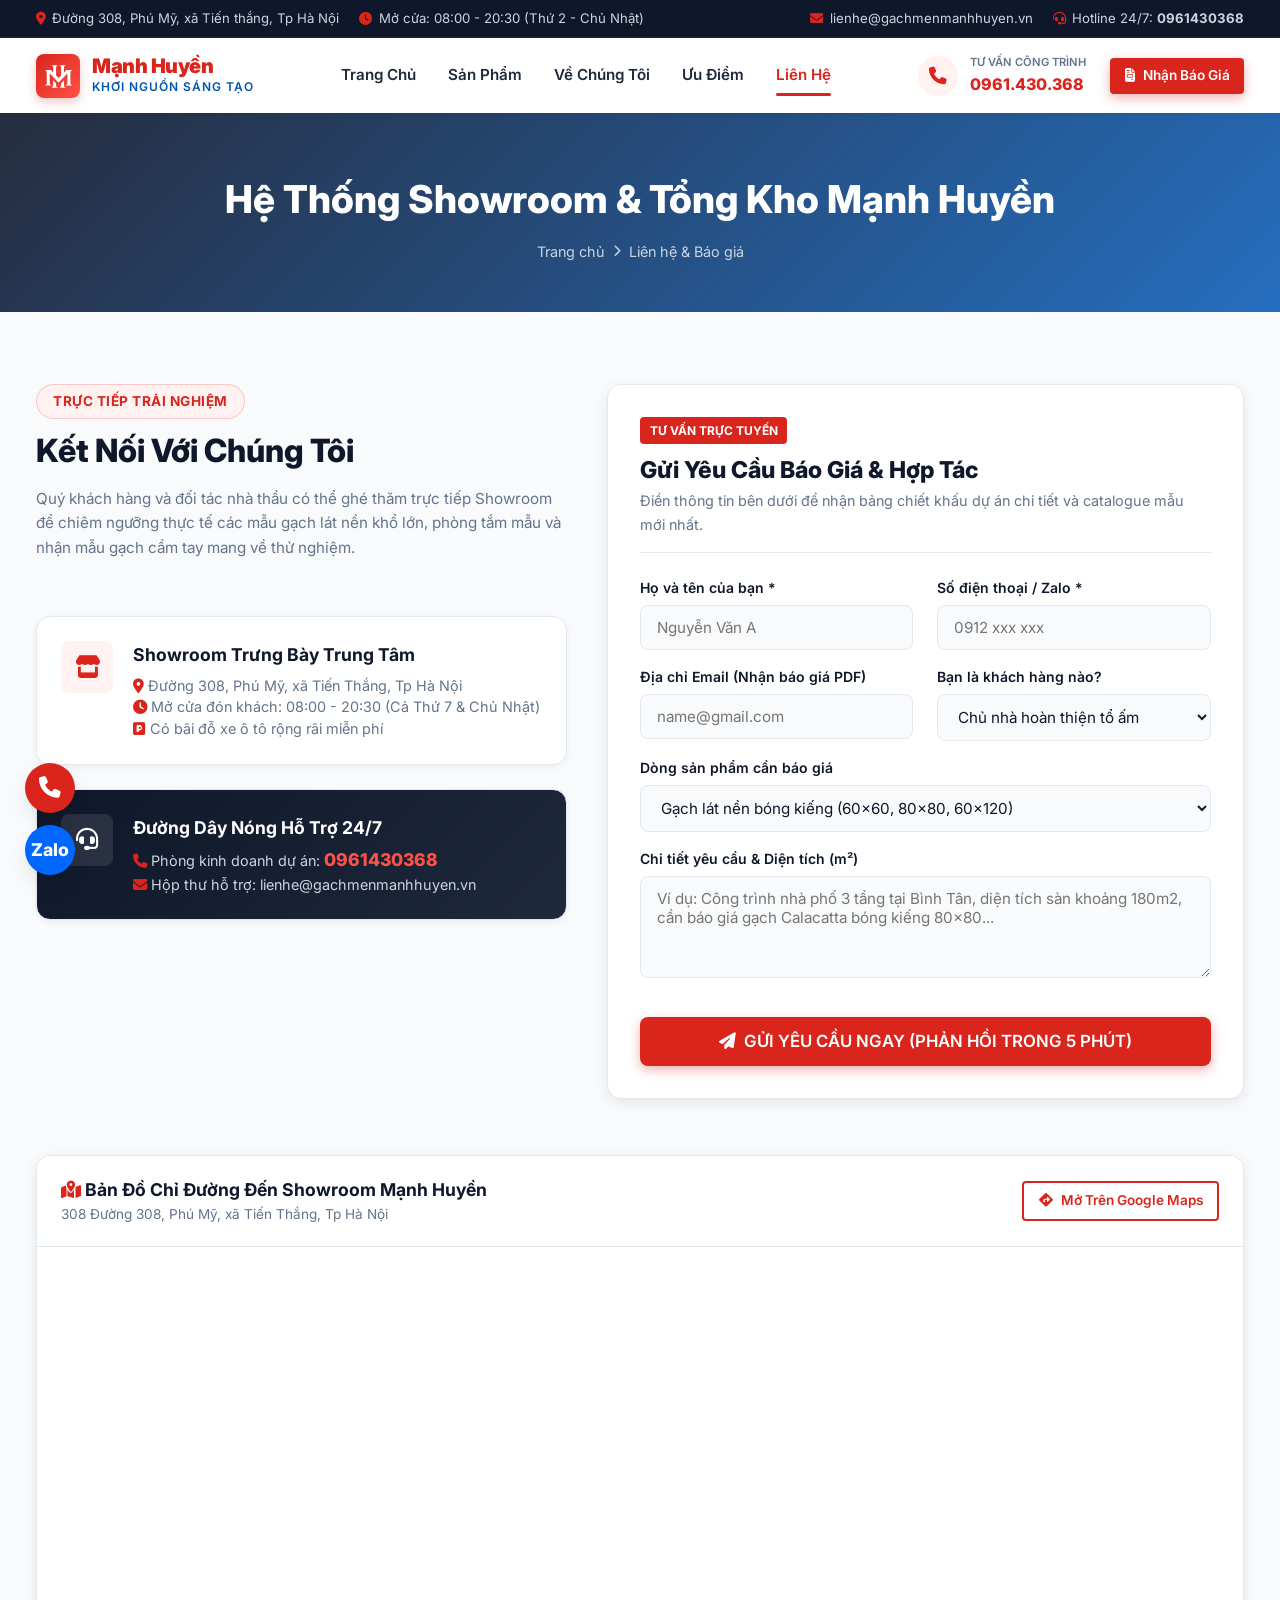
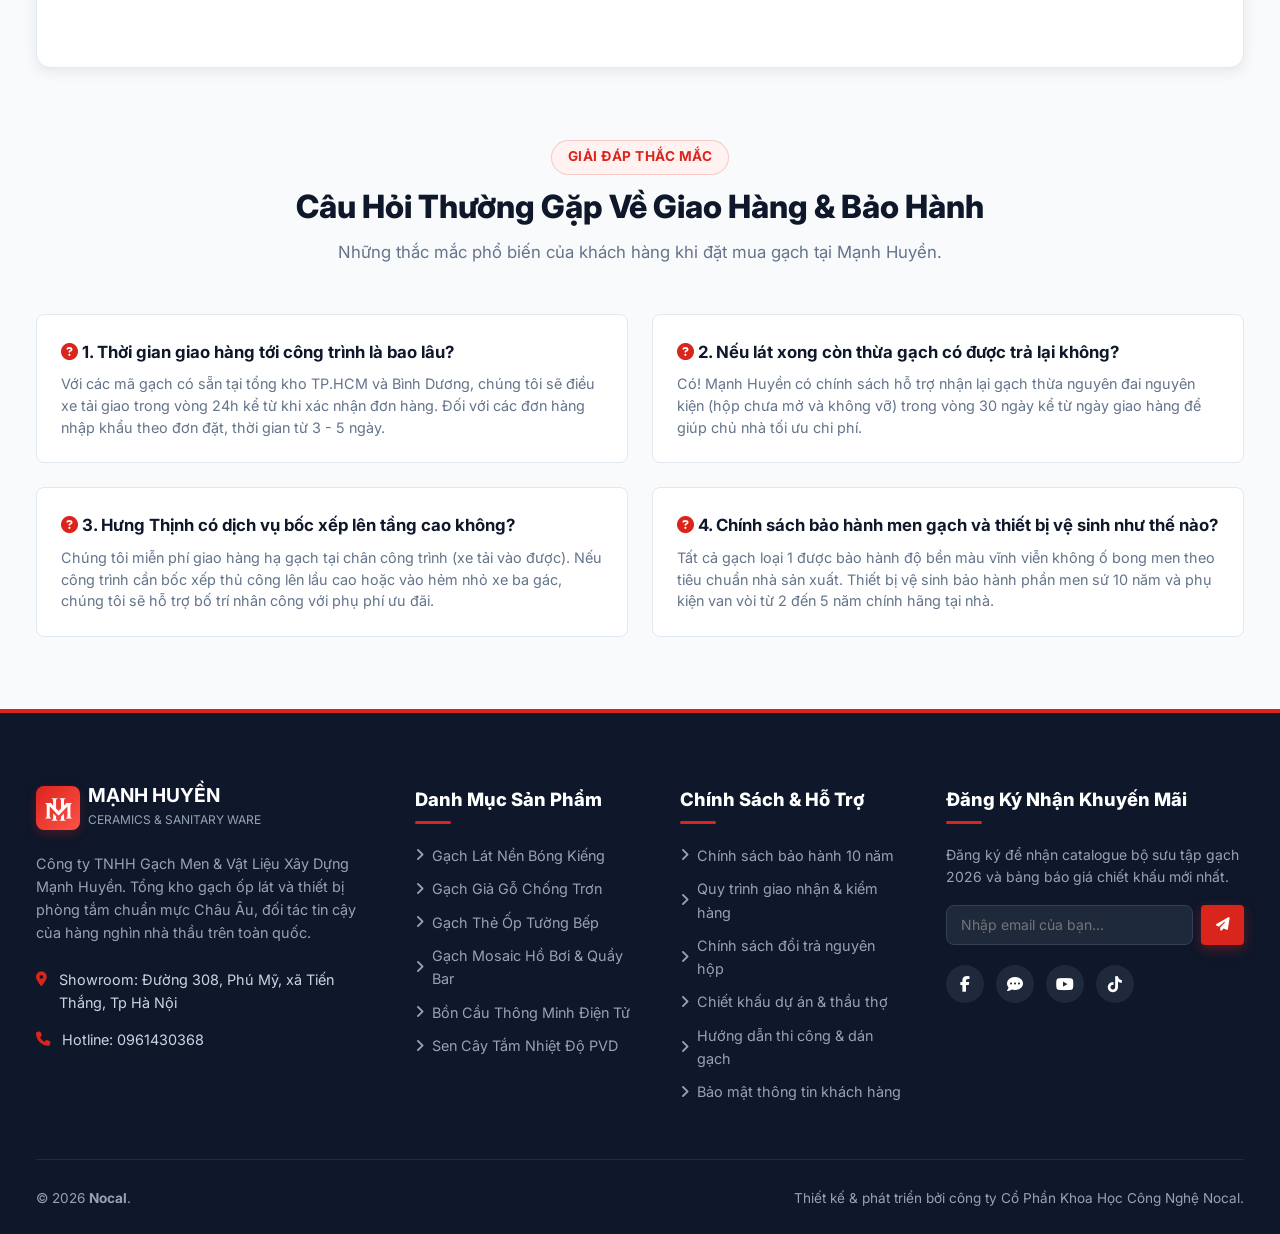
<file: contact.html>
<!doctype html>
<html lang="vi">
  <head>
    <meta charset="UTF-8" />
    <meta name="viewport" content="width=device-width, initial-scale=1.0" />

    <!-- Tiêu đề mặc định (Sẽ được script.js tự động cập nhật qua dynamic SEO từ seo.json) -->
    <title>Liên Hệ & Hệ Thống Showroom | Gạch Men Mạnh Huyền</title>
    <meta
      name="description"
      content="Liên hệ ngay Gạch Men Hưng Thịnh để nhận bảng báo giá dự án, chiết khấu đại lý công trình và thông tin hệ thống showroom, tổng kho gạch lớn nhất."
    />
    <meta
      name="keywords"
      content="liên hệ gạch men mạnh huyền, showroom gạch quận 10, tổng kho gạch bình dương, báo giá gạch ốp lát công trình"
    />
    <meta
      property="og:title"
      content="Liên Hệ & Hệ Thống Showroom | Gạch Men Mạnh Huyền"
    />
    <meta
      property="og:description"
      content="Ghé thăm trực tiếp showroom trải nghiệm không gian mẫu 3D thực tế và nhận mẫu gạch miễn phí tận tay."
    />
    <meta
      property="og:image"
      content="https://images.unsplash.com/photo-1616486338812-3dadae4b4ace?auto=format&fit=crop&w=1200&q=80"
    />
    <meta property="og:type" content="website" />

    <!-- Google Font: Inter -->
    <link rel="preconnect" href="https://fonts.googleapis.com" />
    <link rel="preconnect" href="https://fonts.gstatic.com" crossorigin />
    <link
      href="https://fonts.googleapis.com/css2?family=Inter:wght@300;400;500;600;700;800;900&display=swap"
      rel="stylesheet"
    />

    <!-- Font Awesome 6 Icons -->
    <link
      rel="stylesheet"
      href="https://cdnjs.cloudflare.com/ajax/libs/font-awesome/6.5.1/css/all.min.css"
    />

    <!-- CSS Thuần Duy Nhất -->
    <link rel="stylesheet" href="style.css" />
  </head>
  <body>
    <!-- ================= HEADER DÙNG CHUNG ================= -->
    <div id="site-header"></div>

    <!-- ================= BANNER TRANG CON ================= -->
    <div class="page-hero">
      <div class="container">
        <h1 class="page-title">Hệ Thống Showroom & Tổng Kho Mạnh Huyền</h1>
        <div class="breadcrumbs">
          <a href="index.html">Trang chủ</a>
          <i class="fa-solid fa-chevron-right text-xs"></i>
          <span>Liên hệ & Báo giá</span>
        </div>
      </div>
    </div>

    <!-- ================= NỘI DUNG LIÊN HỆ ================= -->
    <section style="padding: 4.5rem 0" id="contact-form-area">
      <div class="container">
        <div class="contact-grid">
          <!-- ================= CỘT TRÁI: THÔNG TIN KHO & SHOWROOM ================= -->
          <div class="contact-info-panel">
            <div>
              <span class="section-tag">Trực Tiếp Trải Nghiệm</span>
              <h2
                class="section-title"
                style="text-align: left; margin-bottom: 1rem"
              >
                Kết Nối Với Chúng Tôi
              </h2>
              <p
                style="
                  color: var(--text-muted);
                  font-size: 0.95rem;
                  margin-bottom: 2rem;
                "
              >
                Quý khách hàng và đối tác nhà thầu có thể ghé thăm trực tiếp
                Showroom để chiêm ngưỡng thực tế các mẫu gạch lát nền khổ lớn,
                phòng tắm mẫu và nhận mẫu gạch cầm tay mang về thử nghiệm.
              </p>
            </div>

            <!-- Địa điểm 1: Showroom chính TP.HCM -->
            <div class="contact-card-item">
              <div class="contact-card-icon">
                <i class="fa-solid fa-store"></i>
              </div>
              <div class="contact-card-info">
                <h4>Showroom Trưng Bày Trung Tâm</h4>
                <p>
                  <i class="fa-solid fa-location-dot text-primary"></i> Đường
                  308, Phú Mỹ, xã Tiến Thắng, Tp Hà Nội
                </p>
                <p>
                  <i class="fa-solid fa-clock text-primary"></i> Mở cửa đón
                  khách: 08:00 - 20:30 (Cả Thứ 7 & Chủ Nhật)
                </p>
                <p>
                  <i class="fa-solid fa-square-parking text-primary"></i> Có bãi
                  đỗ xe ô tô rộng rãi miễn phí
                </p>
              </div>
            </div>

            <!-- Thông tin liên hệ nhanh -->
            <div
              class="contact-card-item"
              style="
                background: linear-gradient(
                  135deg,
                  var(--dark) 0%,
                  var(--dark-light) 100%
                );
                color: #ffffff;
              "
            >
              <div
                class="contact-card-icon"
                style="
                  background-color: rgba(255, 255, 255, 0.1);
                  color: #ffffff;
                "
              >
                <i class="fa-solid fa-headset"></i>
              </div>
              <div class="contact-card-info">
                <h4 style="color: #ffffff">Đường Dây Nóng Hỗ Trợ 24/7</h4>
                <p style="color: #cbd5e1">
                  <i class="fa-solid fa-phone text-primary"></i> Phòng kinh
                  doanh dự án:
                  <a
                    href="tel:0912345678"
                    style="color: #ff5247; font-size: 1.1rem; font-weight: 800"
                    >0961430368</a
                  >
                </p>
                <p style="color: #cbd5e1">
                  <i class="fa-solid fa-envelope text-primary"></i> Hộp thư hỗ
                  trợ: lienhe@gachmenmanhhuyen.vn
                </p>
              </div>
            </div>
          </div>

          <!-- ================= CỘT PHẢI: FORM LIÊN HỆ & BÁO GIÁ DỰ ÁN ================= -->
          <div>
            <div
              class="quick-form-card"
              style="
                box-shadow: var(--shadow-md);
                border: 1px solid var(--border-color);
              "
            >
              <div
                style="
                  margin-bottom: 1.5rem;
                  padding-bottom: 1rem;
                  border-bottom: 1px solid var(--border-color);
                "
              >
                <span class="badge badge-hot" style="margin-bottom: 0.5rem"
                  >TƯ VẤN TRỰC TUYẾN</span
                >
                <h3
                  style="
                    font-size: 1.45rem;
                    font-weight: 800;
                    color: var(--dark);
                  "
                >
                  Gửi Yêu Cầu Báo Giá & Hợp Tác
                </h3>
                <p style="font-size: 0.9rem; color: var(--text-muted)">
                  Điền thông tin bên dưới để nhận bảng chiết khấu dự án chi tiết
                  và catalogue mẫu mới nhất.
                </p>
              </div>

              <form class="contact-form">
                <div class="grid grid-cols-1 sm:grid-cols-2 gap-4">
                  <div class="form-group">
                    <label class="form-label">Họ và tên của bạn *</label>
                    <input
                      type="text"
                      name="fullname"
                      class="form-control"
                      placeholder="Nguyễn Văn A"
                      required
                    />
                  </div>
                  <div class="form-group">
                    <label class="form-label">Số điện thoại / Zalo *</label>
                    <input
                      type="tel"
                      name="phone"
                      class="form-control"
                      placeholder="0912 xxx xxx"
                      required
                    />
                  </div>
                </div>

                <div class="grid grid-cols-1 sm:grid-cols-2 gap-4">
                  <div class="form-group">
                    <label class="form-label"
                      >Địa chỉ Email (Nhận báo giá PDF)</label
                    >
                    <input
                      type="email"
                      name="email"
                      class="form-control"
                      placeholder="name@gmail.com"
                    />
                  </div>
                  <div class="form-group">
                    <label class="form-label">Bạn là khách hàng nào?</label>
                    <select name="customer_type" class="form-control">
                      <option value="Chủ nhà / Cá nhân">
                        Chủ nhà hoàn thiện tổ ấm
                      </option>
                      <option value="Kiến trúc sư / Thiết kế">
                        Kiến trúc sư / Thiết kế nội thất
                      </option>
                      <option value="Nhà thầu xây dựng">
                        Nhà thầu xây dựng công trình
                      </option>
                      <option value="Đại lý / Cửa hàng">
                        Đại lý gạch muốn mở sỉ
                      </option>
                    </select>
                  </div>
                </div>

                <div class="form-group">
                  <label class="form-label">Dòng sản phẩm cần báo giá</label>
                  <select name="category_interest" class="form-control">
                    <option
                      value="Gạch lát nền bóng kiếng (60x60, 80x80, 60x120)"
                    >
                      Gạch lát nền bóng kiếng (60x60, 80x80, 60x120)
                    </option>
                    <option
                      value="Gạch xương bán sứ giả gỗ (15x80, 20x100, 20x120)"
                    >
                      Gạch xương bán sứ giả gỗ (15x80, 20x100, 20x120)
                    </option>
                    <option value="Gạch trang trí, Mosaic & Gạch thẻ">
                      Gạch trang trí, Mosaic & Gạch thẻ bếp/vách
                    </option>
                    <option value="Combo thiết bị vệ sinh phòng tắm">
                      Combo thiết bị vệ sinh phòng tắm cao cấp
                    </option>
                    <option
                      value="Báo giá trọn gói hoàn thiện toàn bộ công trình"
                    >
                      Báo giá trọn gói hoàn thiện toàn bộ công trình
                    </option>
                  </select>
                </div>

                <div class="form-group">
                  <label class="form-label"
                    >Chi tiết yêu cầu & Diện tích (m²)</label
                  >
                  <textarea
                    id="contact-note"
                    name="note"
                    class="form-control"
                    rows="4"
                    placeholder="Ví dụ: Công trình nhà phố 3 tầng tại Bình Tân, diện tích sàn khoảng 180m2, cần báo giá gạch Calacatta bóng kiếng 80x80..."
                  ></textarea>
                </div>

                <button
                  type="submit"
                  class="btn btn-primary btn-block btn-lg"
                  style="margin-top: 1rem"
                >
                  <i class="fa-solid fa-paper-plane"></i> GỬI YÊU CẦU NGAY (PHẢN
                  HỒI TRONG 5 PHÚT)
                </button>
              </form>
            </div>
          </div>
        </div>

        <!-- ================= BẢN ĐỒ GOOGLE MAPS ================= -->
        <div class="map-wrapper">
          <div
            style="
              padding: 1.25rem 1.5rem;
              background-color: #ffffff;
              border-bottom: 1px solid var(--border-color);
              display: flex;
              align-items: center;
              justify-content: space-between;
              flex-wrap: wrap;
              gap: 0.5rem;
            "
          >
            <div>
              <strong style="color: var(--dark); font-size: 1.1rem"
                ><i class="fa-solid fa-map-location-dot text-primary"></i> Bản
                Đồ Chỉ Đường Đến Showroom Mạnh Huyền</strong
              >
              <p style="color: var(--text-muted); font-size: 0.85rem">
                308 Đường 308, Phú Mỹ, xã Tiến Thắng, Tp Hà Nội
              </p>
            </div>
            <a
              href="https://www.google.com/maps?q=21.2119428,105.6631475"
              target="_blank"
              class="btn btn-outline btn-sm"
            >
              <i class="fa-solid fa-diamond-turn-right"></i> Mở Trên Google Maps
            </a>
          </div>
          <!-- Iframe bản đồ chuẩn với tham số output=embed -->
          <iframe
            class="map-iframe"
            title="Google Map Showroom Mạnh Huyền"
            src="https://maps.google.com/maps?q=21.2119428,105.6631475&hl=vi&z=16&output=embed"
            loading="lazy"
            referrerpolicy="no-referrer-when-downgrade"
          ></iframe>
        </div>

        <!-- ================= CÂU HỎI THƯỜNG GẶP (FAQ) ================= -->
        <div style="margin-top: 4.5rem">
          <div class="section-header">
            <span class="section-tag">Giải Đáp Thắc Mắc</span>
            <h2 class="section-title">
              Câu Hỏi Thường Gặp Về Giao Hàng & Bảo Hành
            </h2>
            <p class="section-subtitle">
              Những thắc mắc phổ biến của khách hàng khi đặt mua gạch tại Mạnh
              Huyền.
            </p>
          </div>

          <div class="grid grid-cols-1 md:grid-cols-2 gap-4">
            <div
              style="
                background: #fff;
                padding: 1.5rem;
                border-radius: var(--radius-md);
                border: 1px solid var(--border-color);
              "
            >
              <h4
                style="
                  color: var(--dark);
                  font-size: 1.05rem;
                  font-weight: 700;
                  margin-bottom: 0.5rem;
                "
              >
                <i class="fa-solid fa-circle-question text-primary"></i> 1. Thời
                gian giao hàng tới công trình là bao lâu?
              </h4>
              <p
                style="
                  color: var(--text-muted);
                  font-size: 0.9rem;
                  line-height: 1.5;
                "
              >
                Với các mã gạch có sẵn tại tổng kho TP.HCM và Bình Dương, chúng
                tôi sẽ điều xe tải giao trong vòng 24h kể từ khi xác nhận đơn
                hàng. Đối với các đơn hàng nhập khẩu theo đơn đặt, thời gian từ
                3 - 5 ngày.
              </p>
            </div>

            <div
              style="
                background: #fff;
                padding: 1.5rem;
                border-radius: var(--radius-md);
                border: 1px solid var(--border-color);
              "
            >
              <h4
                style="
                  color: var(--dark);
                  font-size: 1.05rem;
                  font-weight: 700;
                  margin-bottom: 0.5rem;
                "
              >
                <i class="fa-solid fa-circle-question text-primary"></i> 2. Nếu
                lát xong còn thừa gạch có được trả lại không?
              </h4>
              <p
                style="
                  color: var(--text-muted);
                  font-size: 0.9rem;
                  line-height: 1.5;
                "
              >
                Có! Mạnh Huyền có chính sách hỗ trợ nhận lại gạch thừa nguyên
                đai nguyên kiện (hộp chưa mở và không vỡ) trong vòng 30 ngày kể
                từ ngày giao hàng để giúp chủ nhà tối ưu chi phí.
              </p>
            </div>

            <div
              style="
                background: #fff;
                padding: 1.5rem;
                border-radius: var(--radius-md);
                border: 1px solid var(--border-color);
              "
            >
              <h4
                style="
                  color: var(--dark);
                  font-size: 1.05rem;
                  font-weight: 700;
                  margin-bottom: 0.5rem;
                "
              >
                <i class="fa-solid fa-circle-question text-primary"></i> 3. Hưng
                Thịnh có dịch vụ bốc xếp lên tầng cao không?
              </h4>
              <p
                style="
                  color: var(--text-muted);
                  font-size: 0.9rem;
                  line-height: 1.5;
                "
              >
                Chúng tôi miễn phí giao hàng hạ gạch tại chân công trình (xe tải
                vào được). Nếu công trình cần bốc xếp thủ công lên lầu cao hoặc
                vào hẻm nhỏ xe ba gác, chúng tôi sẽ hỗ trợ bố trí nhân công với
                phụ phí ưu đãi.
              </p>
            </div>

            <div
              style="
                background: #fff;
                padding: 1.5rem;
                border-radius: var(--radius-md);
                border: 1px solid var(--border-color);
              "
            >
              <h4
                style="
                  color: var(--dark);
                  font-size: 1.05rem;
                  font-weight: 700;
                  margin-bottom: 0.5rem;
                "
              >
                <i class="fa-solid fa-circle-question text-primary"></i> 4.
                Chính sách bảo hành men gạch và thiết bị vệ sinh như thế nào?
              </h4>
              <p
                style="
                  color: var(--text-muted);
                  font-size: 0.9rem;
                  line-height: 1.5;
                "
              >
                Tất cả gạch loại 1 được bảo hành độ bền màu vĩnh viễn không ố
                bong men theo tiêu chuẩn nhà sản xuất. Thiết bị vệ sinh bảo hành
                phần men sứ 10 năm và phụ kiện van vòi từ 2 đến 5 năm chính hãng
                tại nhà.
              </p>
            </div>
          </div>
        </div>
      </div>
    </section>

    <!-- ================= FOOTER DÙNG CHUNG ================= -->
    <div id="site-footer"></div>

    <!-- Dữ liệu sản phẩm độc lập -->
    <script src="products-data.js"></script>
    <!-- Core JavaScript -->
    <script src="script.js"></script>
  </body>
</html>
</file>
<file: style.css>
/* ==========================================================================
   GẠCH MEN HƯNG THỊNH - HỆ THỐNG CSS THUẦN (VANILLA CSS3)
   Màu sắc chủ đạo: Đỏ (#da251d) & Xanh biển (#0056b3)
   Font chữ: Inter | Chuẩn Responsive Mobile-First
   Không sử dụng bất kỳ Framework hay thư viện CSS bên thứ 3 nào.
   ========================================================================== */

/* --- 1. CSS VARIABLES & DESIGN TOKENS --- */
:root {
  /* Brand Colors */
  --primary: #da251d;
  --primary-hover: #b91a13;
  --primary-light: #fff2f1;
  --primary-rgb: 218, 37, 29;

  --secondary: #0056b3;
  --secondary-hover: #004085;
  --secondary-light: #edf5ff;
  --secondary-rgb: 0, 86, 179;

  /* Neutral & Base Colors */
  --dark: #0f172a;
  --dark-light: #1e293b;
  --text-main: #334155;
  --text-muted: #64748b;
  --bg-body: #f8fafc;
  --bg-card: #ffffff;
  --border-color: #e2e8f0;
  --border-light: #f1f5f9;

  /* Accent Colors */
  --accent-gold: #f59e0b;
  --accent-green: #10b981;

  /* Shadows */
  --shadow-xs: 0 1px 2px 0 rgba(0, 0, 0, 0.05);
  --shadow-sm: 0 2px 6px rgba(0, 0, 0, 0.06);
  --shadow-md: 0 4px 14px rgba(0, 0, 0, 0.08);
  --shadow-lg:
    0 10px 25px -3px rgba(0, 0, 0, 0.1), 0 4px 6px -2px rgba(0, 0, 0, 0.05);
  --shadow-hover:
    0 15px 30px -5px rgba(218, 37, 29, 0.15),
    0 8px 10px -6px rgba(0, 0, 0, 0.04);

  /* Radius */
  --radius-sm: 4px;
  --radius-md: 8px;
  --radius-lg: 14px;
  --radius-full: 9999px;

  /* Transitions */
  --transition-fast: 0.15s ease;
  --transition-normal: 0.25s cubic-bezier(0.4, 0, 0.2, 1);
  --transition-slow: 0.4s ease;
}

/* --- 2. BASE RESET & GLOBAL STYLES --- */
*,
*::before,
*::after {
  box-sizing: border-box;
  margin: 0;
  padding: 0;
}

html {
  font-size: 16px;
  scroll-behavior: smooth;
  -webkit-text-size-adjust: 100%;
}

body {
  font-family:
    "Inter",
    -apple-system,
    BlinkMacSystemFont,
    "Segoe UI",
    Roboto,
    Helvetica,
    Arial,
    sans-serif;
  color: var(--text-main);
  background-color: var(--bg-body);
  line-height: 1.6;
  overflow-x: hidden;
}

img {
  max-width: 100%;
  height: auto;
  display: block;
}

a {
  color: inherit;
  text-decoration: none;
  transition: var(--transition-fast);
}

ul,
ol {
  list-style: none;
}

button,
input,
select,
textarea {
  font-family: inherit;
  font-size: inherit;
  color: inherit;
  border: none;
  outline: none;
  background: none;
}

button {
  cursor: pointer;
}

/* --- 3. UTILITY CLASSES & LAYOUT SYSTEM --- */
.container {
  width: 100%;
  max-width: 1240px;
  margin-left: auto;
  margin-right: auto;
  padding-left: 1rem;
  padding-right: 1rem;
}

/* Flexbox utilities */
.flex {
  display: flex;
}
.inline-flex {
  display: inline-flex;
}
.flex-col {
  flex-direction: column;
}
.flex-wrap {
  flex-wrap: wrap;
}
.items-center {
  align-items: center;
}
.items-start {
  align-items: flex-start;
}
.items-end {
  align-items: flex-end;
}
.justify-between {
  justify-content: space-between;
}
.justify-center {
  justify-content: center;
}
.justify-start {
  justify-content: flex-start;
}
.justify-end {
  justify-content: flex-end;
}
.flex-1 {
  flex: 1 1 0%;
}

/* Gap utilities */
.gap-1 {
  gap: 0.25rem;
}
.gap-2 {
  gap: 0.5rem;
}
.gap-3 {
  gap: 0.75rem;
}
.gap-4 {
  gap: 1rem;
}
.gap-6 {
  gap: 1.5rem;
}
.gap-8 {
  gap: 2rem;
}

/* Grid system */
.grid {
  display: grid;
  gap: 1.5rem;
}

.grid-cols-1 {
  grid-template-columns: repeat(1, 1fr);
}
.grid-cols-2 {
  grid-template-columns: repeat(2, 1fr);
}
.grid-cols-3 {
  grid-template-columns: repeat(3, 1fr);
}
.grid-cols-4 {
  grid-template-columns: repeat(4, 1fr);
}

@media (min-width: 640px) {
  .sm\:grid-cols-2 {
    grid-template-columns: repeat(2, 1fr);
  }
  .sm\:flex-row {
    flex-direction: row;
  }
}

@media (min-width: 768px) {
  .md\:grid-cols-2 {
    grid-template-columns: repeat(2, 1fr);
  }
  .md\:grid-cols-3 {
    grid-template-columns: repeat(3, 1fr);
  }
  .md\:grid-cols-4 {
    grid-template-columns: repeat(4, 1fr);
  }
  .md\:flex-row {
    flex-direction: row;
  }
}

@media (min-width: 1024px) {
  .lg\:grid-cols-3 {
    grid-template-columns: repeat(3, 1fr);
  }
  .lg\:grid-cols-4 {
    grid-template-columns: repeat(4, 1fr);
  }
  .lg\:grid-cols-5 {
    grid-template-columns: repeat(5, 1fr);
  }
}

/* Typography utilities */
.text-center {
  text-align: center;
}
.text-left {
  text-align: left;
}
.text-right {
  text-align: right;
}
.text-primary {
  color: var(--primary);
}
.text-secondary {
  color: var(--secondary);
}
.text-dark {
  color: var(--dark);
}
.text-muted {
  color: var(--text-muted);
}
.text-white {
  color: #ffffff;
}

.font-medium {
  font-weight: 500;
}
.font-semibold {
  font-weight: 600;
}
.font-bold {
  font-weight: 700;
}
.font-extrabold {
  font-weight: 800;
}

.text-sm {
  font-size: 0.875rem;
}
.text-xs {
  font-size: 0.75rem;
}
.text-lg {
  font-size: 1.125rem;
}
.text-xl {
  font-size: 1.25rem;
}
.text-2xl {
  font-size: 1.5rem;
}

/* Section Header Styles */
.section-header {
  text-align: center;
  max-width: 700px;
  margin: 0 auto 3rem auto;
}

.section-tag {
  display: inline-block;
  padding: 0.35rem 1rem;
  background-color: var(--primary-light);
  color: var(--primary);
  font-size: 0.85rem;
  font-weight: 700;
  text-transform: uppercase;
  letter-spacing: 0.5px;
  border-radius: var(--radius-full);
  margin-bottom: 0.75rem;
  border: 1px solid rgba(var(--primary-rgb), 0.2);
}

.section-title {
  font-size: 2rem;
  font-weight: 800;
  color: var(--dark);
  line-height: 1.25;
  margin-bottom: 0.75rem;
}

.section-subtitle {
  color: var(--text-muted);
  font-size: 1.05rem;
}

/* Button Component System */
.btn {
  display: inline-flex;
  align-items: center;
  justify-content: center;
  gap: 0.5rem;
  font-weight: 600;
  font-size: 0.95rem;
  padding: 0.75rem 1.5rem;
  border-radius: var(--radius-md);
  transition: var(--transition-normal);
  white-space: nowrap;
  user-select: none;
}

.btn-primary {
  background-color: var(--primary);
  color: #ffffff;
  box-shadow: 0 4px 12px rgba(var(--primary-rgb), 0.35);
}

.btn-primary:hover {
  background-color: var(--primary-hover);
  color: #ffffff;
  transform: translateY(-2px);
  box-shadow: 0 6px 18px rgba(var(--primary-rgb), 0.45);
}

.btn-secondary {
  background-color: var(--secondary);
  color: #ffffff;
  box-shadow: 0 4px 12px rgba(var(--secondary-rgb), 0.3);
}

.btn-secondary:hover {
  background-color: var(--secondary-hover);
  color: #ffffff;
  transform: translateY(-2px);
  box-shadow: 0 6px 18px rgba(var(--secondary-rgb), 0.4);
}

.btn-outline {
  background-color: transparent;
  color: var(--primary);
  border: 2px solid var(--primary);
}

.btn-outline:hover {
  background-color: var(--primary);
  color: #ffffff;
  transform: translateY(-2px);
}

.btn-outline-white {
  background-color: transparent;
  color: #ffffff;
  border: 2px solid #ffffff;
}

.btn-outline-white:hover {
  background-color: #ffffff;
  color: var(--primary);
  transform: translateY(-2px);
}

.btn-sm {
  padding: 0.45rem 0.9rem;
  font-size: 0.85rem;
  border-radius: var(--radius-sm);
}

.btn-lg {
  padding: 0.9rem 2rem;
  font-size: 1.05rem;
}

.btn-block {
  width: 100%;
}

/* Badges */
.badge {
  display: inline-flex;
  align-items: center;
  padding: 0.25rem 0.6rem;
  font-size: 0.75rem;
  font-weight: 700;
  border-radius: var(--radius-sm);
  text-transform: uppercase;
}

.badge-hot {
  background-color: var(--primary);
  color: #ffffff;
}

.badge-sale {
  background-color: var(--accent-gold);
  color: #ffffff;
}

.badge-cat {
  background-color: var(--secondary-light);
  color: var(--secondary);
  font-weight: 600;
}

/* --- 4. TOP BAR & HEADER --- */
.top-bar {
  background-color: var(--dark);
  color: #cbd5e1;
  font-size: 0.825rem;
  padding: 0.5rem 0;
  border-bottom: 1px solid rgba(255, 255, 255, 0.08);
}

.top-bar .container {
  display: flex;
  justify-content: space-between;
  align-items: center;
  flex-wrap: wrap;
  gap: 0.5rem;
}

.top-bar-left,
.top-bar-right {
  display: flex;
  align-items: center;
  gap: 1.25rem;
}

.top-bar-item {
  display: inline-flex;
  align-items: center;
  gap: 0.4rem;
}

.top-bar-item i {
  color: var(--primary);
}

.top-bar-item a:hover {
  color: #ffffff;
}

/* Main Navigation Header */
.main-header {
  position: sticky;
  top: 0;
  left: 0;
  width: 100%;
  background-color: #ffffff;
  z-index: 1000;
  box-shadow: var(--shadow-sm);
  transition: var(--transition-normal);
}

.main-header.scrolled {
  box-shadow: var(--shadow-md);
  padding: 0.25rem 0;
}

.header-container {
  display: flex;
  align-items: center;
  justify-content: space-between;
  height: 75px;
}

/* Brand Logo */
.brand-logo {
  display: flex;
  align-items: center;
  gap: 0.75rem;
  text-decoration: none;
}

.brand-logo-img {
  width: 44px;
  height: 44px;
  background: linear-gradient(135deg, var(--primary) 0%, #ff5247 100%);
  border-radius: var(--radius-md);
  padding: 6px;
  display: flex;
  align-items: center;
  justify-content: center;
  box-shadow: 0 4px 10px rgba(var(--primary-rgb), 0.25);
}

.brand-logo-img img {
  width: 100%;
  height: 100%;
  object-fit: contain;
  filter: brightness(0) invert(1);
}

.brand-text {
  display: flex;
  flex-direction: column;
}

.brand-title {
  font-size: 1.25rem;
  font-weight: 900;
  color: var(--primary);
  line-height: 1.1;
  letter-spacing: -0.5px;
}

.brand-subtitle {
  font-size: 0.75rem;
  font-weight: 600;
  color: var(--secondary);
  letter-spacing: 1px;
  text-transform: uppercase;
}

/* Desktop Nav Menu */
.nav-menu {
  display: flex;
  align-items: center;
  gap: 2rem;
}

.nav-link {
  font-weight: 600;
  font-size: 0.95rem;
  color: var(--dark-light);
  position: relative;
  padding: 0.5rem 0;
  transition: var(--transition-fast);
}

.nav-link::after {
  content: "";
  position: absolute;
  bottom: 0;
  left: 0;
  width: 0;
  height: 3px;
  background-color: var(--primary);
  border-radius: var(--radius-full);
  transition: var(--transition-normal);
}

.nav-link:hover,
.nav-link.active {
  color: var(--primary);
}

.nav-link:hover::after,
.nav-link.active::after {
  width: 100%;
}

/* Header Action Right */
.header-actions {
  display: flex;
  align-items: center;
  gap: 1rem;
}

.header-hotline {
  display: flex;
  align-items: center;
  gap: 0.75rem;
  padding-right: 0.5rem;
}

.hotline-icon {
  width: 40px;
  height: 40px;
  border-radius: 50%;
  background-color: var(--primary-light);
  color: var(--primary);
  display: flex;
  align-items: center;
  justify-content: center;
  font-size: 1.1rem;
  animation: pulse-ring 2s infinite;
}

@keyframes pulse-ring {
  0% {
    box-shadow: 0 0 0 0 rgba(var(--primary-rgb), 0.4);
  }
  70% {
    box-shadow: 0 0 0 10px rgba(var(--primary-rgb), 0);
  }
  100% {
    box-shadow: 0 0 0 0 rgba(var(--primary-rgb), 0);
  }
}

.hotline-text small {
  display: block;
  font-size: 0.7rem;
  color: var(--text-muted);
  text-transform: uppercase;
  font-weight: 600;
}

.hotline-text strong {
  font-size: 1rem;
  color: var(--primary);
  font-weight: 800;
}

/* Mobile Toggle Hamburger */
.mobile-toggle {
  display: none;
  flex-direction: column;
  justify-content: space-between;
  width: 32px;
  height: 22px;
  background: transparent;
  cursor: pointer;
  z-index: 1001;
}

.mobile-toggle span {
  display: block;
  height: 3px;
  width: 100%;
  background-color: var(--dark);
  border-radius: 3px;
  transition: var(--transition-normal);
}

.mobile-toggle.active span:nth-child(1) {
  transform: translateY(9.5px) rotate(45deg);
}
.mobile-toggle.active span:nth-child(2) {
  opacity: 0;
}
.mobile-toggle.active span:nth-child(3) {
  transform: translateY(-9.5px) rotate(-45deg);
}

/* Mobile Drawer Overlay */
.mobile-drawer-overlay {
  position: fixed;
  top: 0;
  left: 0;
  width: 100%;
  height: 100%;
  background-color: rgba(0, 0, 0, 0.6);
  z-index: 998;
  opacity: 0;
  visibility: hidden;
  transition: var(--transition-normal);
  backdrop-filter: blur(2px);
}

.mobile-drawer-overlay.active {
  opacity: 1;
  visibility: visible;
}

.mobile-drawer {
  position: fixed;
  top: 0;
  right: -320px;
  width: 300px;
  height: 100%;
  background-color: #ffffff;
  z-index: 999;
  padding: 2rem 1.5rem;
  display: flex;
  flex-direction: column;
  box-shadow: var(--shadow-lg);
  transition: transform 0.35s cubic-bezier(0.4, 0, 0.2, 1);
  overflow-y: auto;
}

.mobile-drawer.active {
  transform: translateX(-320px);
}

.mobile-nav-list {
  display: flex;
  flex-direction: column;
  gap: 1rem;
  margin-top: 1.5rem;
}

.mobile-nav-link {
  font-size: 1.1rem;
  font-weight: 600;
  color: var(--dark);
  padding: 0.6rem 0;
  border-bottom: 1px solid var(--border-light);
  display: flex;
  align-items: center;
  justify-content: space-between;
}

.mobile-nav-link.active,
.mobile-nav-link:hover {
  color: var(--primary);
}

/* --- 5. HERO BANNER SECTION (INDEX) --- */
.hero-section {
  position: relative;
  min-height: 560px;
  background:
    linear-gradient(
      135deg,
      rgba(15, 23, 42, 0.88) 0%,
      rgba(0, 86, 179, 0.75) 100%
    ),
    url("https://images.unsplash.com/photo-1600585154340-be6161a56a0c?auto=format&fit=crop&w=1920&q=80")
      center/cover no-repeat;
  display: flex;
  align-items: center;
  color: #ffffff;
  padding: 5rem 0;
  overflow: hidden;
}

.hero-content {
  max-width: 680px;
}

.hero-badge {
  display: inline-flex;
  align-items: center;
  gap: 0.5rem;
  background-color: rgba(218, 37, 29, 0.95);
  color: #ffffff;
  font-size: 0.85rem;
  font-weight: 700;
  padding: 0.4rem 1rem;
  border-radius: var(--radius-full);
  margin-bottom: 1.25rem;
  box-shadow: 0 4px 15px rgba(218, 37, 29, 0.4);
}

.hero-title {
  font-size: 2.75rem;
  font-weight: 900;
  line-height: 1.18;
  margin-bottom: 1.25rem;
  letter-spacing: -0.5px;
}

.hero-title span {
  color: #ff5247;
  text-shadow: 0 2px 10px rgba(218, 37, 29, 0.5);
}

.hero-desc {
  font-size: 1.15rem;
  color: #e2e8f0;
  margin-bottom: 2rem;
  line-height: 1.6;
}

.hero-actions {
  display: flex;
  flex-wrap: wrap;
  gap: 1rem;
  margin-bottom: 3rem;
}

/* Hero Stats Counter Bar */
.hero-stats {
  display: grid;
  grid-template-columns: repeat(2, 1fr);
  gap: 1.25rem;
  padding-top: 2rem;
  border-top: 1px solid rgba(255, 255, 255, 0.15);
}

@media (min-width: 640px) {
  .hero-stats {
    grid-template-columns: repeat(4, 1fr);
  }
}

.stat-item strong {
  display: block;
  font-size: 1.85rem;
  font-weight: 800;
  color: #ffffff;
  line-height: 1;
  margin-bottom: 0.35rem;
}

.stat-item span {
  font-size: 0.85rem;
  color: #cbd5e1;
}

/* --- 6. TRUST & VALUE COMMITMENTS SECTION --- */
.features-section {
  padding: 3.5rem 0;
  background-color: #ffffff;
  box-shadow: var(--shadow-sm);
  position: relative;
  z-index: 10;
  margin-top: -30px;
  border-radius: var(--radius-lg);
  margin-left: 1rem;
  margin-right: 1rem;
}

@media (min-width: 1260px) {
  .features-section {
    margin-left: auto;
    margin-right: auto;
    max-width: 1240px;
  }
}

.feature-card {
  display: flex;
  align-items: flex-start;
  gap: 1rem;
  padding: 1rem;
  border-radius: var(--radius-md);
  transition: var(--transition-normal);
}

.feature-card:hover {
  background-color: var(--bg-body);
  transform: translateY(-3px);
}

.feature-icon {
  width: 50px;
  height: 50px;
  border-radius: var(--radius-md);
  background-color: var(--secondary-light);
  color: var(--secondary);
  display: flex;
  align-items: center;
  justify-content: center;
  font-size: 1.4rem;
  flex-shrink: 0;
}

.feature-card:nth-child(2n) .feature-icon {
  background-color: var(--primary-light);
  color: var(--primary);
}

.feature-title {
  font-size: 1.05rem;
  font-weight: 700;
  color: var(--dark);
  margin-bottom: 0.25rem;
}

.feature-desc {
  font-size: 0.875rem;
  color: var(--text-muted);
}

/* --- 7. CATEGORIES SHOWCASE --- */
.category-section {
  padding: 5rem 0;
}

.category-card {
  position: relative;
  border-radius: var(--radius-lg);
  overflow: hidden;
  height: 320px;
  box-shadow: var(--shadow-md);
  group: 1;
}

.category-img {
  width: 100%;
  height: 100%;
  object-fit: cover;
  transition: transform 0.6s cubic-bezier(0.4, 0, 0.2, 1);
}

.category-card:hover .category-img {
  transform: scale(1.08);
}

.category-overlay {
  position: absolute;
  inset: 0;
  background: linear-gradient(
    180deg,
    rgba(0, 0, 0, 0.1) 0%,
    rgba(15, 23, 42, 0.85) 100%
  );
  display: flex;
  flex-direction: column;
  justify-content: flex-end;
  padding: 1.5rem;
  color: #ffffff;
  transition: var(--transition-normal);
}

.category-card:hover .category-overlay {
  background: linear-gradient(180deg, rgba(0, 0, 0, 0.2) 0%);
}

.category-badge {
  align-self: flex-start;
  margin-bottom: 0.5rem;
}

.category-name {
  font-size: 1.35rem;
  font-weight: 800;
  margin-bottom: 0.35rem;
}

.category-meta {
  font-size: 0.85rem;
  color: #e2e8f0;
  display: flex;
  align-items: center;
  justify-content: space-between;
}

/* --- 8. PRODUCT CARDS & GRID --- */
.products-section {
  padding: 5rem 0;
  background-color: var(--bg-body);
}

.product-card {
  background-color: #ffffff;
  border-radius: var(--radius-lg);
  overflow: hidden;
  box-shadow: var(--shadow-sm);
  border: 1px solid var(--border-color);
  transition: var(--transition-normal);
  display: flex;
  flex-direction: column;
  position: relative;
}

.product-card:hover {
  transform: translateY(-6px);
  box-shadow: var(--shadow-hover);
  border-color: rgba(var(--primary-rgb), 0.3);
}

.product-thumb {
  position: relative;
  aspect-ratio: 4 / 3;
  overflow: hidden;
  background-color: #f1f5f9;
}

.product-thumb img {
  width: 100%;
  height: 100%;
  object-fit: cover;
  transition: transform 0.5s ease;
}

.product-card:hover .product-thumb img {
  transform: scale(1.08);
}

.product-badges {
  position: absolute;
  top: 10px;
  left: 10px;
  display: flex;
  flex-direction: column;
  gap: 0.35rem;
  z-index: 2;
}

.product-quick-btn {
  position: absolute;
  bottom: -40px;
  left: 50%;
  transform: translateX(-50%);
  background-color: rgba(255, 255, 255, 0.95);
  color: var(--dark);
  font-weight: 600;
  font-size: 0.85rem;
  padding: 0.45rem 1rem;
  border-radius: var(--radius-full);
  box-shadow: var(--shadow-md);
  transition: var(--transition-normal);
  white-space: nowrap;
  opacity: 0;
  z-index: 2;
}

.product-card:hover .product-quick-btn {
  bottom: 12px;
  opacity: 1;
}

.product-quick-btn:hover {
  background-color: var(--primary);
  color: #ffffff;
}

.product-body {
  padding: 1.25rem;
  display: flex;
  flex-direction: column;
  flex-grow: 1;
}

.product-cat {
  font-size: 0.75rem;
  font-weight: 600;
  color: var(--secondary);
  text-transform: uppercase;
  margin-bottom: 0.35rem;
  letter-spacing: 0.5px;
}

.product-title {
  font-size: 1.05rem;
  font-weight: 700;
  color: var(--dark);
  margin-bottom: 0.5rem;
  line-height: 1.35;
  display: -webkit-box;
  -webkit-line-clamp: 2;
  -webkit-box-orient: vertical;
  overflow: hidden;
  height: 2.7rem;
}

.product-desc {
  font-size: 0.85rem;
  color: var(--text-muted);
  margin-bottom: 0.75rem;
  display: -webkit-box;
  -webkit-line-clamp: 2;
  -webkit-box-orient: vertical;
  overflow: hidden;
}

.product-price-box {
  margin-top: auto;
  padding-top: 0.75rem;
  border-top: 1px solid var(--border-light);
  display: flex;
  align-items: baseline;
  justify-content: space-between;
}

.product-price {
  font-size: 1.15rem;
  font-weight: 800;
  color: var(--primary);
}

.product-unit {
  font-size: 0.8rem;
  color: var(--text-muted);
  font-weight: normal;
}

.product-btn-action {
  margin-top: 0.75rem;
  width: 100%;
}

/* --- 9. WHY CHOOSE US & ABOUT SECTION --- */
.about-section {
  padding: 5rem 0;
  background-color: #ffffff;
}

.about-grid {
  display: grid;
  grid-template-columns: 1fr;
  gap: 3rem;
  align-items: center;
}

@media (min-width: 1024px) {
  .about-grid {
    grid-template-columns: 1fr 1fr;
  }
}

.about-img-box {
  position: relative;
}

.about-main-img {
  border-radius: var(--radius-lg);
  box-shadow: var(--shadow-lg);
  width: 100%;
  aspect-ratio: 4 / 3;
  object-fit: cover;
}

.about-floating-card {
  position: absolute;
  bottom: -20px;
  right: -10px;
  background-color: #ffffff;
  padding: 1.25rem 1.5rem;
  border-radius: var(--radius-md);
  box-shadow: var(--shadow-lg);
  border-left: 4px solid var(--primary);
  max-width: 240px;
}

.about-floating-card strong {
  display: block;
  font-size: 1.5rem;
  color: var(--primary);
}

.about-floating-card span {
  font-size: 0.85rem;
  color: var(--text-muted);
  font-weight: 600;
}

.check-list {
  display: flex;
  flex-direction: column;
  gap: 0.75rem;
  margin: 1.5rem 0 2rem 0;
}

.check-item {
  display: flex;
  align-items: flex-start;
  gap: 0.75rem;
  font-size: 0.95rem;
}

.check-item i {
  color: var(--accent-green);
  margin-top: 4px;
  font-size: 1.1rem;
}

/* --- 10. TESTIMONIALS SECTION --- */
.testimonials-section {
  padding: 5rem 0;
  background-color: var(--bg-body);
}

.testimonial-card {
  background-color: #ffffff;
  padding: 2rem;
  border-radius: var(--radius-lg);
  box-shadow: var(--shadow-sm);
  border: 1px solid var(--border-color);
  display: flex;
  flex-direction: column;
  justify-content: space-between;
}

.testimonial-rating {
  color: var(--accent-gold);
  margin-bottom: 1rem;
}

.testimonial-text {
  font-style: italic;
  color: var(--text-main);
  margin-bottom: 1.5rem;
  line-height: 1.6;
}

.testimonial-author {
  display: flex;
  align-items: center;
  gap: 0.85rem;
}

.author-avatar {
  width: 48px;
  height: 48px;
  border-radius: 50%;
  object-fit: cover;
}

.author-info strong {
  display: block;
  font-size: 0.95rem;
  color: var(--dark);
}

.author-info span {
  font-size: 0.8rem;
  color: var(--text-muted);
}

/* --- 11. QUICK CONTACT / CONSULTATION BANNER --- */
.cta-banner-section {
  padding: 4.5rem 0;
  background: linear-gradient(135deg, var(--secondary) 0%, #003773 100%);
  color: #ffffff;
  position: relative;
  overflow: hidden;
}

.cta-banner-card {
  display: grid;
  grid-template-columns: 1fr;
  gap: 2.5rem;
  align-items: center;
}

@media (min-width: 992px) {
  .cta-banner-card {
    grid-template-columns: 1.2fr 0.8fr;
  }
}

.cta-banner-card h2 {
  font-size: 2.2rem;
  font-weight: 800;
  margin-bottom: 1rem;
  line-height: 1.25;
}

.cta-banner-card p {
  font-size: 1.1rem;
  color: #e2e8f0;
  margin-bottom: 1.5rem;
}

.quick-form-card {
  background-color: #ffffff;
  padding: 2rem;
  border-radius: var(--radius-lg);
  box-shadow: var(--shadow-lg);
  color: var(--dark);
}

.form-group {
  margin-bottom: 1rem;
}

.form-label {
  display: block;
  font-size: 0.875rem;
  font-weight: 600;
  color: var(--dark);
  margin-bottom: 0.35rem;
}

.form-control {
  width: 100%;
  padding: 0.75rem 1rem;
  background-color: var(--bg-body);
  border: 1px solid var(--border-color);
  border-radius: var(--radius-md);
  font-size: 0.95rem;
  transition: var(--transition-fast);
}

.form-control:focus {
  border-color: var(--primary);
  background-color: #ffffff;
  box-shadow: 0 0 0 3px rgba(var(--primary-rgb), 0.15);
}

textarea.form-control {
  resize: vertical;
  min-height: 100px;
}

/* --- 12. PRODUCTS PAGE (products.html) SPECIFIC STYLES --- */
.page-hero {
  background:
    linear-gradient(
      135deg,
      rgba(15, 23, 42, 0.9) 0%,
      rgba(0, 86, 179, 0.85) 100%
    ),
    url("https://images.unsplash.com/photo-1600565193348-f74bd3c7ccdf?auto=format&fit=crop&w=1920&q=80")
      center/cover no-repeat;
  color: #ffffff;
  padding: 3.5rem 0 3rem 0;
  text-align: center;
}

.page-title {
  font-size: 2.4rem;
  font-weight: 800;
  margin-bottom: 0.5rem;
}

.breadcrumbs {
  display: inline-flex;
  align-items: center;
  gap: 0.5rem;
  font-size: 0.9rem;
  color: #cbd5e1;
}

.breadcrumbs a:hover {
  color: #ffffff;
  text-decoration: underline;
}

.products-layout-wrapper {
  padding: 3.5rem 0 5rem 0;
}

.products-layout {
  display: grid;
  grid-template-columns: 1fr;
  gap: 2rem;
  align-items: flex-start;
}

@media (min-width: 992px) {
  .products-layout {
    grid-template-columns: 280px 1fr;
  }
}

/* Filter Sidebar */
.filter-sidebar {
  background-color: #ffffff;
  border-radius: var(--radius-lg);
  padding: 1.5rem;
  box-shadow: var(--shadow-sm);
  border: 1px solid var(--border-color);
  top: 95px;
}

.filter-header {
  display: flex;
  align-items: center;
  justify-content: space-between;
  padding-bottom: 1rem;
  margin-bottom: 1.25rem;
  border-bottom: 1px solid var(--border-color);
}

.filter-header h3 {
  font-size: 1.15rem;
  font-weight: 800;
  color: var(--dark);
  display: flex;
  align-items: center;
  gap: 0.5rem;
}

.btn-reset-filter {
  font-size: 0.8rem;
  color: var(--primary);
  font-weight: 600;
  cursor: pointer;
  background: none;
  border: none;
}

.btn-reset-filter:hover {
  text-decoration: underline;
}

.filter-group {
  margin-bottom: 1.75rem;
}

.filter-title {
  font-size: 0.95rem;
  font-weight: 700;
  color: var(--dark);
  margin-bottom: 0.85rem;
  display: flex;
  align-items: center;
  justify-content: space-between;
}

/* Search input inside sidebar */
.search-box {
  position: relative;
  width: 100%;
}

.search-input {
  width: 100%;
  padding: 0.75rem 2.5rem 0.75rem 1rem;
  border: 1px solid var(--border-color);
  border-radius: var(--radius-md);
  font-size: 0.9rem;
  background-color: var(--bg-body);
  transition: var(--transition-fast);
}

.search-input:focus {
  border-color: var(--primary);
  background-color: #ffffff;
  box-shadow: 0 0 0 3px rgba(var(--primary-rgb), 0.15);
}

.search-icon {
  position: absolute;
  right: 12px;
  top: 50%;
  transform: translateY(-50%);
  color: var(--text-muted);
  pointer-events: none;
}

/* Custom Radio / Checkbox options */
.filter-options {
  display: flex;
  flex-direction: column;
  gap: 0.6rem;
}

.filter-label {
  display: flex;
  align-items: center;
  gap: 0.6rem;
  font-size: 0.9rem;
  color: var(--text-main);
  cursor: pointer;
  user-select: none;
  transition: var(--transition-fast);
}

.filter-label:hover {
  color: var(--primary);
}

.filter-label input[type="radio"],
.filter-label input[type="checkbox"] {
  accent-color: var(--primary);
  width: 17px;
  height: 17px;
  cursor: pointer;
}

/* Top Bar Above Product Grid */
.product-grid-header {
  display: flex;
  flex-wrap: wrap;
  align-items: center;
  justify-content: space-between;
  gap: 1rem;
  background-color: #ffffff;
  padding: 1rem 1.25rem;
  border-radius: var(--radius-md);
  border: 1px solid var(--border-color);
  margin-bottom: 1.5rem;
}

.product-count {
  font-size: 0.9rem;
  color: var(--text-muted);
}

.product-count strong {
  color: var(--dark);
}

.product-sort-box {
  display: flex;
  align-items: center;
  gap: 0.5rem;
}

.product-sort-box label {
  font-size: 0.85rem;
  font-weight: 600;
  color: var(--text-muted);
}

.sort-select {
  padding: 0.45rem 1rem;
  border: 1px solid var(--border-color);
  border-radius: var(--radius-sm);
  background-color: #ffffff;
  font-size: 0.875rem;
  font-weight: 500;
  cursor: pointer;
}

/* Empty State */
.empty-state {
  text-align: center;
  padding: 4rem 2rem;
  background-color: #ffffff;
  border-radius: var(--radius-lg);
  border: 1px dashed var(--border-color);
  grid-column: 1 / -1;
}

.empty-state i {
  font-size: 3.5rem;
  color: #cbd5e1;
  margin-bottom: 1rem;
}

.empty-state h4 {
  font-size: 1.25rem;
  font-weight: 700;
  color: var(--dark);
  margin-bottom: 0.5rem;
}

.empty-state p {
  color: var(--text-muted);
  max-width: 400px;
  margin: 0 auto 1.5rem auto;
}

/* Pagination System */
.pagination-container {
  display: flex;
  align-items: center;
  justify-content: center;
  gap: 0.4rem;
  margin-top: 2.5rem;
}

.page-btn {
  min-width: 40px;
  height: 40px;
  display: inline-flex;
  align-items: center;
  justify-content: center;
  padding: 0 0.75rem;
  border-radius: var(--radius-md);
  background-color: #ffffff;
  color: var(--text-main);
  border: 1px solid var(--border-color);
  font-weight: 600;
  font-size: 0.9rem;
  cursor: pointer;
  transition: var(--transition-fast);
}

.page-btn:hover:not(:disabled) {
  border-color: var(--primary);
  color: var(--primary);
  background-color: var(--primary-light);
}

.page-btn.active {
  background-color: var(--primary);
  color: #ffffff;
  border-color: var(--primary);
  box-shadow: 0 3px 10px rgba(var(--primary-rgb), 0.3);
}

.page-btn:disabled {
  opacity: 0.4;
  cursor: not-allowed;
}

/* Mobile Filter Button */
.mobile-filter-trigger {
  display: none;
  width: 100%;
  margin-bottom: 1rem;
}

@media (max-width: 991px) {
  .mobile-filter-trigger {
    display: inline-flex;
  }

  .filter-sidebar {
    display: none;
    position: fixed;
    top: 0;
    left: 0;
    width: 100%;
    height: 100%;
    z-index: 1050;
    overflow-y: auto;
    border-radius: 0;
  }

  .filter-sidebar.open {
    display: block;
  }

  #close-filter-sidebar {
    display: block !important;
  }
}

/* --- 13. CONTACT PAGE (contact.html) SPECIFIC STYLES --- */
.contact-grid {
  display: grid;
  grid-template-columns: 1fr;
  gap: 2.5rem;
}

@media (min-width: 992px) {
  .contact-grid {
    grid-template-columns: 1fr 1.2fr;
  }
}

.contact-info-panel {
  display: flex;
  flex-direction: column;
  gap: 1.5rem;
}

.contact-card-item {
  background-color: #ffffff;
  border-radius: var(--radius-lg);
  padding: 1.5rem;
  box-shadow: var(--shadow-sm);
  border: 1px solid var(--border-color);
  display: flex;
  gap: 1.25rem;
  transition: var(--transition-normal);
}

.contact-card-item:hover {
  transform: translateY(-3px);
  box-shadow: var(--shadow-md);
  border-color: var(--primary);
}

.contact-card-icon {
  width: 52px;
  height: 52px;
  border-radius: var(--radius-md);
  background-color: var(--primary-light);
  color: var(--primary);
  display: flex;
  align-items: center;
  justify-content: center;
  font-size: 1.4rem;
  flex-shrink: 0;
}

.contact-card-info h4 {
  font-size: 1.1rem;
  font-weight: 700;
  color: var(--dark);
  margin-bottom: 0.35rem;
}

.contact-card-info p {
  font-size: 0.9rem;
  color: var(--text-muted);
  line-height: 1.5;
}

.contact-card-info a {
  color: var(--primary);
  font-weight: 600;
}

.map-wrapper {
  margin-top: 3.5rem;
  background-color: #ffffff;
  border-radius: var(--radius-lg);
  overflow: hidden;
  box-shadow: var(--shadow-md);
  border: 1px solid var(--border-color);
}

.map-iframe {
  width: 100%;
  height: 420px;
  border: none;
  display: block;
}

/* --- 14. FOOTER --- */
.main-footer {
  background-color: var(--dark);
  color: #cbd5e1;
  padding: 4.5rem 0 1.5rem 0;
  border-top: 4px solid var(--primary);
}

.footer-grid {
  display: grid;
  grid-template-columns: 1fr;
  gap: 2.5rem;
  margin-bottom: 3.5rem;
}

@media (min-width: 640px) {
  .footer-grid {
    grid-template-columns: repeat(2, 1fr);
  }
}

@media (min-width: 1024px) {
  .footer-grid {
    grid-template-columns: 1.5fr 1fr 1fr 1.2fr;
  }
}

.footer-col h4 {
  color: #ffffff;
  font-size: 1.15rem;
  font-weight: 800;
  margin-bottom: 1.25rem;
  position: relative;
  padding-bottom: 0.6rem;
}

.footer-col h4::after {
  content: "";
  position: absolute;
  bottom: 0;
  left: 0;
  width: 36px;
  height: 3px;
  background-color: var(--primary);
  border-radius: var(--radius-full);
}

.footer-about-text {
  font-size: 0.9rem;
  line-height: 1.6;
  margin-bottom: 1.5rem;
  color: #94a3b8;
}

.footer-contact-item {
  display: flex;
  align-items: flex-start;
  gap: 0.75rem;
  margin-bottom: 0.85rem;
  font-size: 0.9rem;
}

.footer-contact-item i {
  color: var(--primary);
  margin-top: 4px;
}

.footer-links {
  display: flex;
  flex-direction: column;
  gap: 0.65rem;
}

.footer-links a {
  font-size: 0.9rem;
  color: #94a3b8;
  display: flex;
  align-items: center;
  gap: 0.5rem;
  transition: var(--transition-fast);
}

.footer-links a:hover {
  color: #ffffff;
  transform: translateX(4px);
}

.footer-newsletter-text {
  font-size: 0.875rem;
  color: #94a3b8;
  margin-bottom: 1rem;
}

.newsletter-form {
  display: flex;
  gap: 0.5rem;
}

.newsletter-input {
  flex: 1;
  padding: 0.65rem 0.85rem;
  background-color: var(--dark-light);
  border: 1px solid #334155;
  border-radius: var(--radius-md);
  color: #ffffff;
  font-size: 0.875rem;
}

.newsletter-input:focus {
  border-color: var(--primary);
}

.social-icons {
  display: flex;
  gap: 0.75rem;
  margin-top: 1.25rem;
}

.social-icon {
  width: 38px;
  height: 38px;
  border-radius: 50%;
  background-color: var(--dark-light);
  color: #ffffff;
  display: flex;
  align-items: center;
  justify-content: center;
  transition: var(--transition-fast);
}

.social-icon:hover {
  background-color: var(--primary);
  transform: translateY(-3px);
}

.footer-bottom {
  padding-top: 1.75rem;
  border-top: 1px solid rgba(255, 255, 255, 0.08);
  display: flex;
  flex-wrap: wrap;
  align-items: center;
  justify-content: space-between;
  gap: 1rem;
  font-size: 0.85rem;
  color: #94a3b8;
}

/* --- 15. QUICK VIEW MODAL --- */
.modal-overlay {
  position: fixed;
  inset: 0;
  background-color: rgba(0, 0, 0, 0.7);
  z-index: 2000;
  display: flex;
  align-items: center;
  justify-content: center;
  padding: 1rem;
  opacity: 0;
  visibility: hidden;
  transition: var(--transition-normal);
  backdrop-filter: blur(4px);
}

.modal-overlay.active {
  opacity: 1;
  visibility: visible;
}

.modal-content {
  background-color: #ffffff;
  width: 100%;
  max-width: 820px;
  border-radius: var(--radius-lg);
  overflow: hidden;
  position: relative;
  box-shadow: 0 25px 50px -12px rgba(0, 0, 0, 0.25);
  transform: scale(0.95);
  transition: transform 0.3s cubic-bezier(0.4, 0, 0.2, 1);
  max-height: 90vh;
  overflow-y: auto;
}

.modal-overlay.active .modal-content {
  transform: scale(1);
}

.modal-close-btn {
  position: absolute;
  top: 15px;
  right: 15px;
  width: 36px;
  height: 36px;
  border-radius: 50%;
  background-color: #f1f5f9;
  color: var(--dark);
  display: flex;
  align-items: center;
  justify-content: center;
  font-size: 1.1rem;
  z-index: 10;
  transition: var(--transition-fast);
}

.modal-close-btn:hover {
  background-color: var(--primary);
  color: #ffffff;
}

.modal-body-grid {
  display: grid;
  grid-template-columns: 1fr;
}

@media (min-width: 768px) {
  .modal-body-grid {
    grid-template-columns: 1fr 1fr;
  }
}

.modal-img-wrapper {
  background-color: #f8fafc;
  aspect-ratio: 1;
}

.modal-img-wrapper img {
  width: 100%;
  height: 100%;
  object-fit: cover;
}

.modal-details {
  padding: 2rem;
  display: flex;
  flex-direction: column;
}

.modal-price {
  font-size: 1.6rem;
  font-weight: 800;
  color: var(--primary);
  margin: 0.75rem 0;
}

.spec-list {
  margin: 1rem 0;
  display: flex;
  flex-direction: column;
  gap: 0.5rem;
  font-size: 0.9rem;
}

.spec-item {
  display: flex;
  justify-content: space-between;
  padding-bottom: 0.4rem;
  border-bottom: 1px dashed var(--border-color);
}

.spec-label {
  color: var(--text-muted);
}

.spec-val {
  font-weight: 600;
  color: var(--dark);
}

/* --- 16. TOAST NOTIFICATION & FLOATING WIDGETS --- */
.toast-container {
  position: fixed;
  bottom: 25px;
  right: 25px;
  z-index: 3000;
  display: flex;
  flex-direction: column;
  gap: 0.75rem;
}

.toast {
  background-color: var(--dark);
  color: #ffffff;
  padding: 0.9rem 1.4rem;
  border-radius: var(--radius-md);
  box-shadow: var(--shadow-lg);
  display: flex;
  align-items: center;
  gap: 0.75rem;
  font-size: 0.95rem;
  border-left: 4px solid var(--accent-green);
  animation: slide-in-toast 0.35s ease forwards;
}

.toast.toast-error {
  border-left-color: var(--primary);
}

@keyframes slide-in-toast {
  from {
    transform: translateX(100%);
    opacity: 0;
  }
  to {
    transform: translateX(0);
    opacity: 1;
  }
}

/* Floating Action Buttons */
.floating-actions {
  position: fixed;
  bottom: 25px;
  left: 25px;
  z-index: 990;
  display: flex;
  flex-direction: column;
  gap: 0.75rem;
}

.floating-btn {
  width: 50px;
  height: 50px;
  border-radius: 50%;
  display: flex;
  align-items: center;
  justify-content: center;
  color: #ffffff;
  font-size: 1.35rem;
  box-shadow: var(--shadow-lg);
  transition: var(--transition-normal);
}

.floating-btn-phone {
  background-color: var(--primary);
  animation: pulse-ring 2s infinite;
}

.floating-btn-zalo {
  background-color: #0068ff;
  font-weight: 800;
  font-size: 1.1rem;
}

.floating-btn:hover {
  transform: scale(1.1);
  color: #ffffff;
}

.scroll-top-btn {
  position: fixed;
  bottom: 25px;
  right: 25px;
  width: 44px;
  height: 44px;
  border-radius: 50%;
  background-color: var(--dark-light);
  color: #ffffff;
  display: flex;
  align-items: center;
  justify-content: center;
  font-size: 1.1rem;
  box-shadow: var(--shadow-md);
  opacity: 0;
  visibility: hidden;
  transition: var(--transition-normal);
  z-index: 900;
}

.scroll-top-btn.visible {
  opacity: 1;
  visibility: visible;
}

.scroll-top-btn:hover {
  background-color: var(--primary);
  transform: translateY(-3px);
}

/* --- 17. RESPONSIVE BREAKPOINTS (Mobile-First Tuning) --- */
@media (max-width: 768px) {
  .top-bar {
    display: none;
  }
  .nav-menu {
    display: none;
  }
  .mobile-toggle {
    display: flex;
  }
  .header-actions .btn {
    display: none;
  }
  .hero-title {
    font-size: 2rem;
  }
  .section-title {
    font-size: 1.7rem;
  }
  .features-section {
    margin-top: 1rem;
  }
}
</file>
